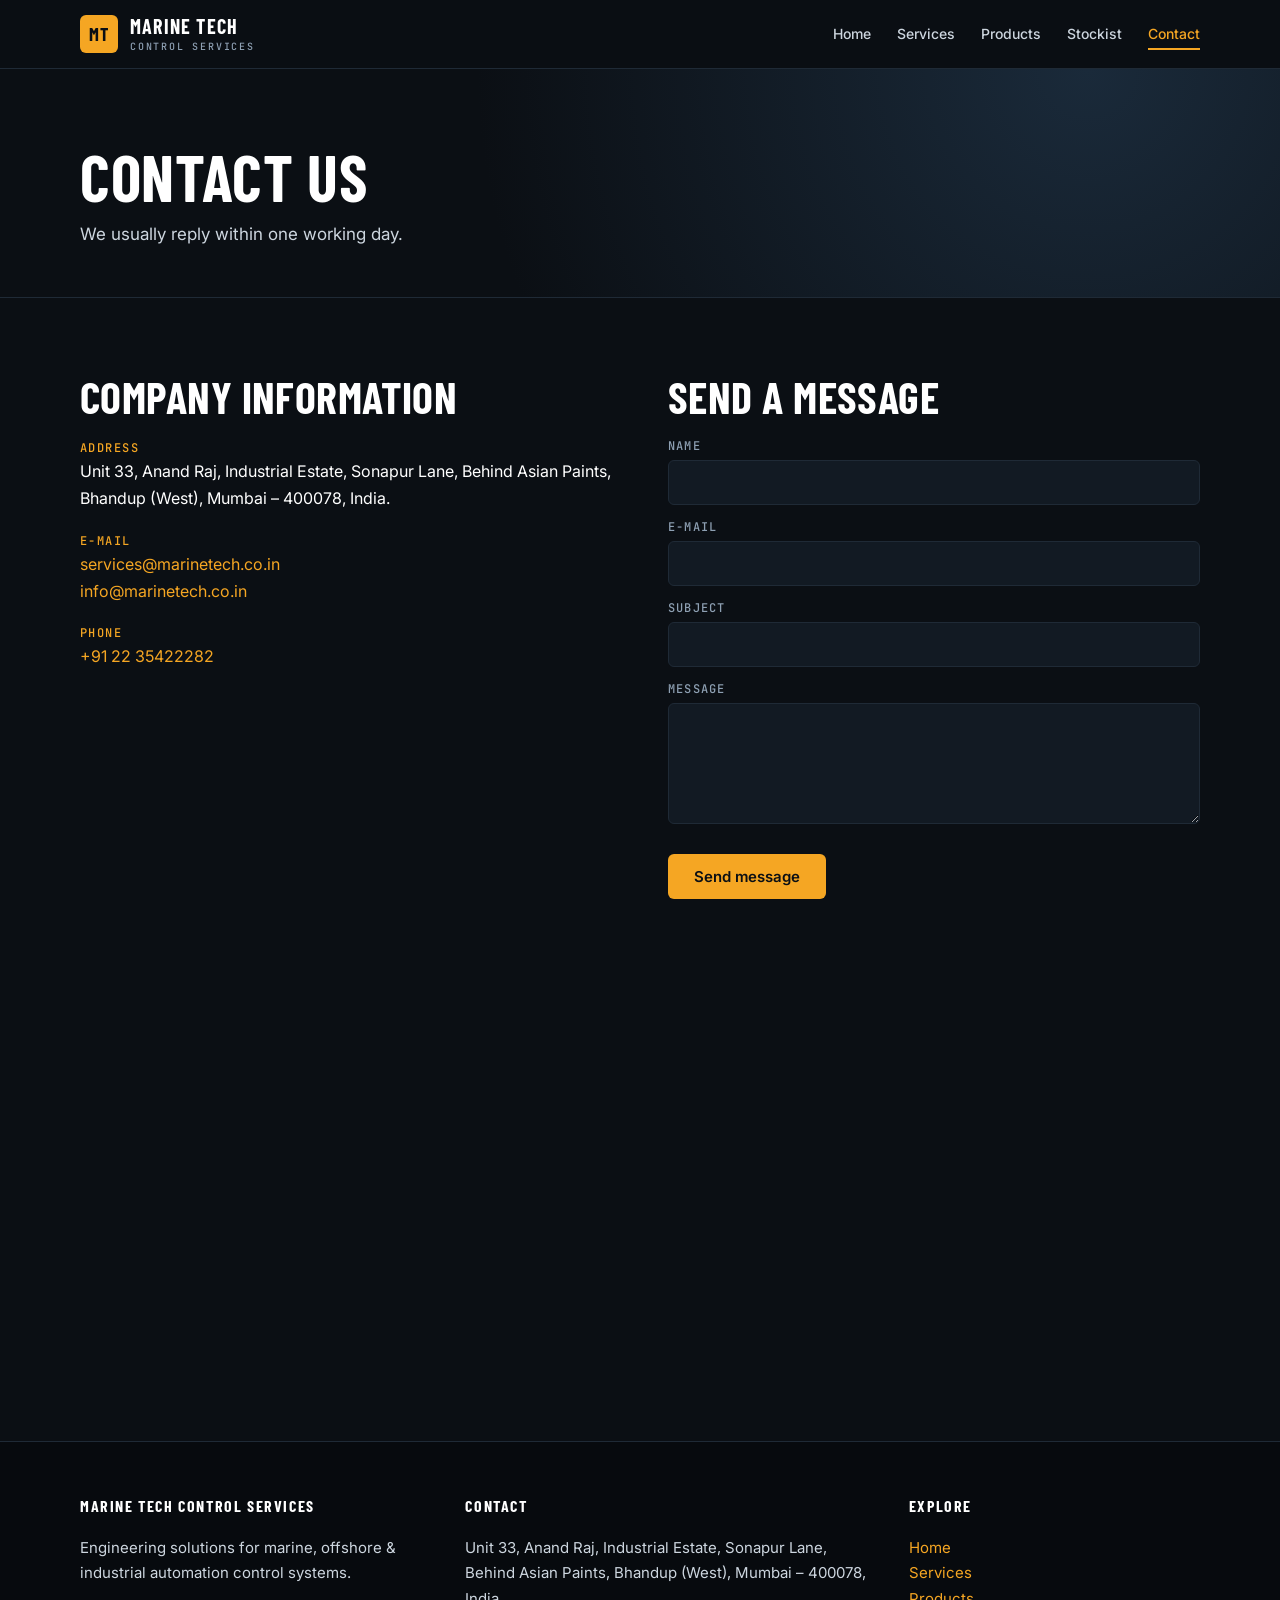
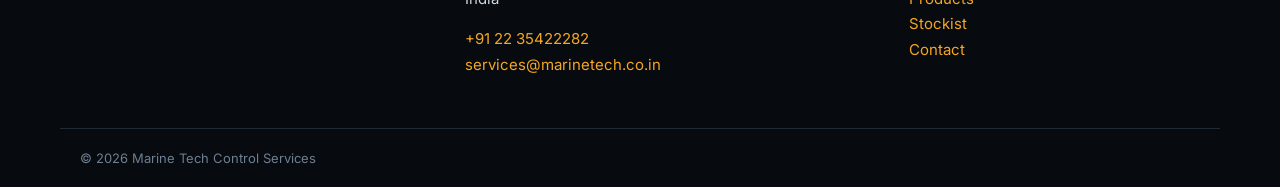
<file: contact.html>
<!DOCTYPE html><html lang="en"><head><meta charset="utf-8"><meta name="viewport" content="width=device-width,initial-scale=1">
<title>Contact | Marine Tech Control Services</title><meta name="description" content="Contact Marine Tech Control Services, Bhandup, Mumbai."><meta name="theme-color" content="#0b0f14">
<link rel="preconnect" href="https://fonts.googleapis.com"><link rel="preconnect" href="https://fonts.gstatic.com" crossorigin>
<link href="https://fonts.googleapis.com/css2?family=Barlow+Condensed:wght@600;700&family=Inter:wght@400;500;600&family=JetBrains+Mono:wght@500&display=swap" rel="stylesheet">
<link rel="stylesheet" href="style.css"></head><body>
<header class="hd"><div class="wrap bar"><a class="brand" href="index.html"><i>MT</i><span>MARINE TECH<small>Control Services</small></span></a>
<button class="burger" aria-label="Menu" onclick="document.body.classList.toggle('open')">☰</button><nav><a href="index.html">Home</a><a href="services.html">Services</a><a href="products.html">Products</a><a href="stockiest.html">Stockist</a><a href="contact.html" class=on>Contact</a></nav></div></header>
<section class="ph"><div class="wrap"><h1>Contact us</h1><p>We usually reply within one working day.</p></div></section><div class="wrap sec two"><div class="info"><h2>Company information</h2><h4>Address</h4><p>Unit 33, Anand Raj, Industrial Estate, Sonapur Lane, Behind Asian Paints, Bhandup (West), Mumbai – 400078, India.</p><h4>E-mail</h4><p><a href="mailto:services@marinetech.co.in">services@marinetech.co.in</a><br><a href="mailto:info@marinetech.co.in">info@marinetech.co.in</a></p><h4>Phone</h4><p><a href="tel:+912235422282">+91 22 35422282</a></p></div><div><h2>Send a message</h2><form id="cf" class="form" action="https://api.web3forms.com/submit" method="POST"><input type="hidden" name="access_key" value="f4846fa2-31b4-4c94-b7f6-869209d19561"><input type="hidden" name="subject" value="New enquiry from marinetech.co.in"><input type="checkbox" name="botcheck" style="display:none">
<label>Name<input name="name" required></label><label>E-mail<input name="email" type="email" required></label><label>Subject<input name="title"></label><label>Message<textarea name="message" rows="5" required></textarea></label><button class="btn" type="submit">Send message</button><p id="fs" role="status"></p></form></div></div>
<iframe class="map" title="Map" loading="lazy" src="https://www.google.com/maps/embed?pb=!1m16!1m12!1m3!1d7537.792873907982!2d72.93193817452116!3d19.156010048168085!2m3!1f0!2f0!3f0!3m2!1i1024!2i768!4f13.1!2m1!1sUnit%2033%2C%20Anand%20Raj%2C%20Industrial%20Estate%2C%20Sonapur%20Lane%2C%20Behind%20Asian%20Paints%2C%20Bhandup%20(West)%2C%20Mumbai-%20400078%20India.!5e0!3m2!1sen!2sin!4v1660251592884!5m2!1sen!2sin"></iframe>
<footer class="ft"><div class="wrap fg"><div><b>MARINE TECH CONTROL SERVICES</b><p>Engineering solutions for marine, offshore &amp; industrial automation control systems.</p></div>
<div><b>CONTACT</b><p>Unit 33, Anand Raj, Industrial Estate, Sonapur Lane, Behind Asian Paints, Bhandup (West), Mumbai – 400078, India</p><p><a href="tel:+912235422282">+91 22 35422282</a><br><a href="mailto:services@marinetech.co.in">services@marinetech.co.in</a></p></div>
<div><b>EXPLORE</b><p><a href="index.html">Home</a><br><a href="services.html">Services</a><br><a href="products.html">Products</a><br><a href="stockiest.html">Stockist</a><br><a href="contact.html">Contact</a></p></div></div>
<div class="wrap cp">© 2026 Marine Tech Control Services</div></footer><script src="main.js"></script></body></html>
</file>
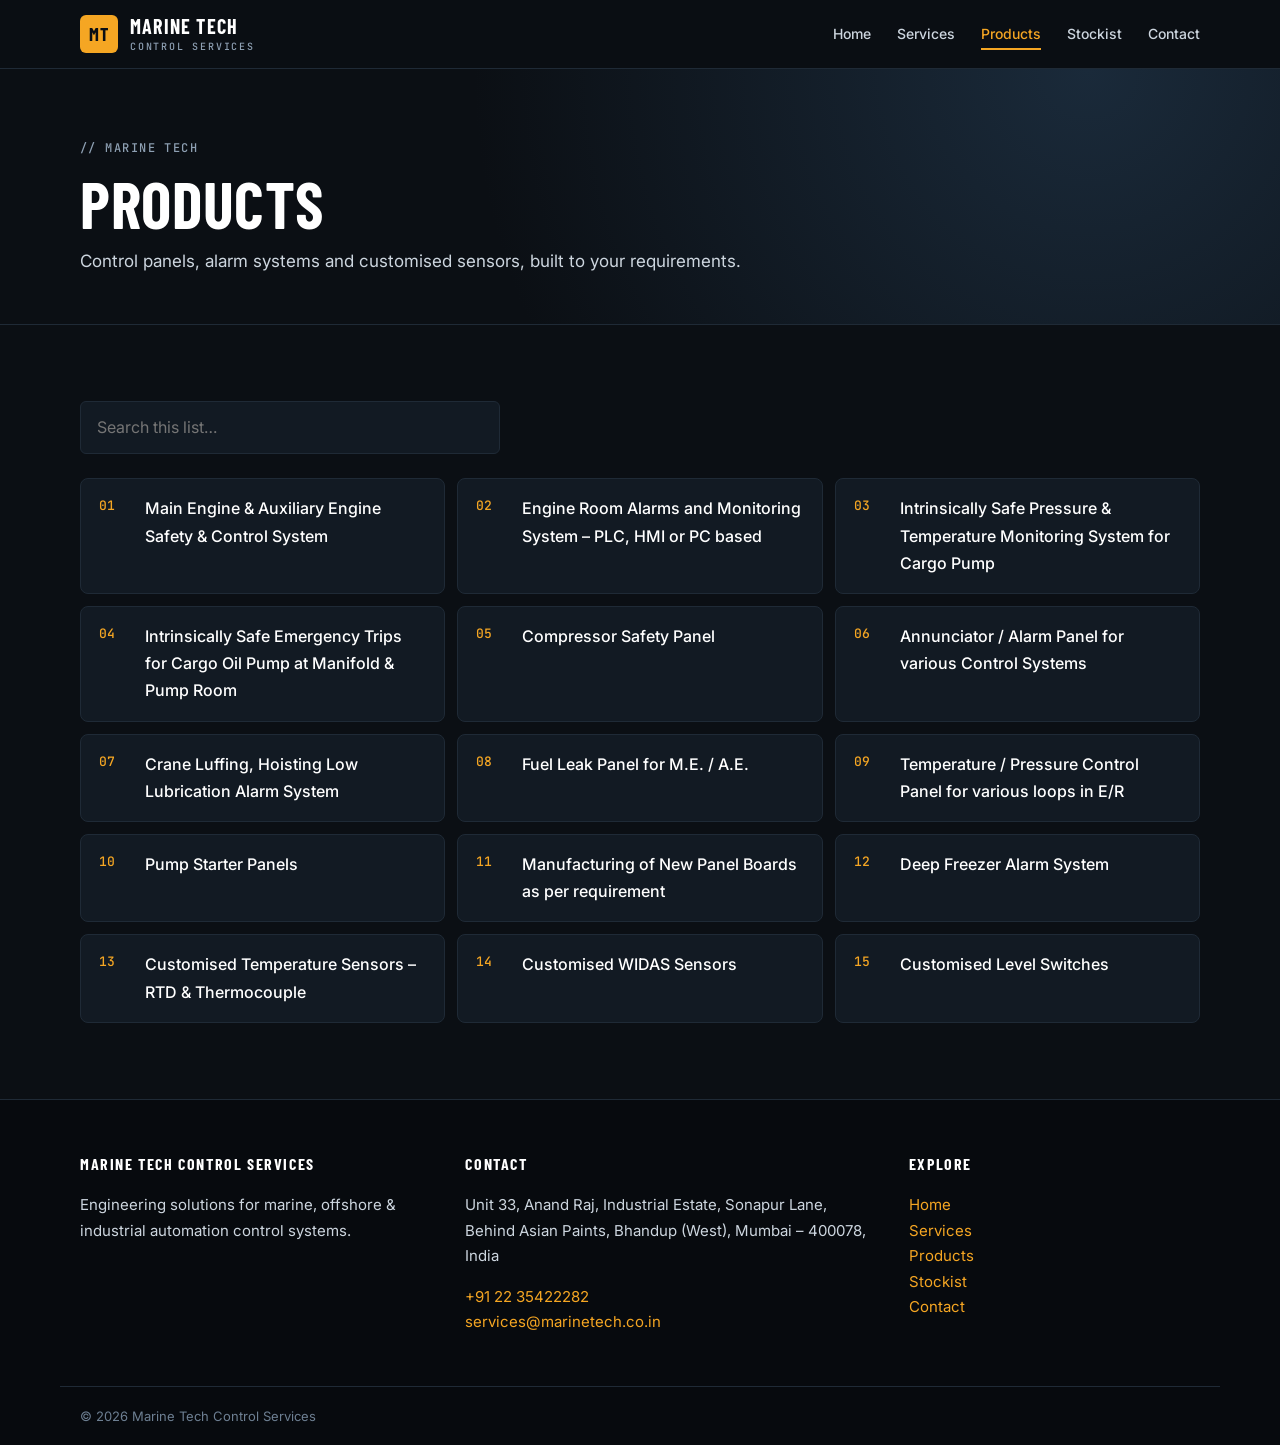
<file: products.html>
<!DOCTYPE html><html lang="en"><head><meta charset="utf-8"><meta name="viewport" content="width=device-width,initial-scale=1">
<title>Products | Marine Tech Control Services</title><meta name="description" content="Marine control panels, alarm systems and custom sensors."><meta name="theme-color" content="#0b0f14">
<link rel="preconnect" href="https://fonts.googleapis.com"><link rel="preconnect" href="https://fonts.gstatic.com" crossorigin>
<link href="https://fonts.googleapis.com/css2?family=Barlow+Condensed:wght@600;700&family=Inter:wght@400;500;600&family=JetBrains+Mono:wght@500&display=swap" rel="stylesheet">
<link rel="stylesheet" href="style.css"></head><body>
<header class="hd"><div class="wrap bar"><a class="brand" href="index.html"><i>MT</i><span>MARINE TECH<small>Control Services</small></span></a>
<button class="burger" aria-label="Menu" onclick="document.body.classList.toggle('open')">☰</button><nav><a href="index.html">Home</a><a href="services.html">Services</a><a href="products.html" class=on>Products</a><a href="stockiest.html">Stockist</a><a href="contact.html">Contact</a></nav></div></header>
<section class="ph"><div class="wrap"><span class="mono">// MARINE TECH</span><h1>Products</h1><p>Control panels, alarm systems and customised sensors, built to your requirements.</p></div></section><div class="wrap sec"><input id="q" class="search" type="search" placeholder="Search this list…" aria-label="Search"><ol class="grid"><li>Main Engine &amp; Auxiliary Engine Safety &amp; Control System</li><li>Engine Room Alarms and Monitoring System – PLC, HMI or PC based</li><li>Intrinsically Safe Pressure &amp; Temperature Monitoring System for Cargo Pump</li><li>Intrinsically Safe Emergency Trips for Cargo Oil Pump at Manifold &amp; Pump Room</li><li>Compressor Safety Panel</li><li>Annunciator / Alarm Panel for various Control Systems</li><li>Crane Luffing, Hoisting Low Lubrication Alarm System</li><li>Fuel Leak Panel for M.E. / A.E.</li><li>Temperature / Pressure Control Panel for various loops in E/R</li><li>Pump Starter Panels</li><li>Manufacturing of New Panel Boards as per requirement</li><li>Deep Freezer Alarm System</li><li>Customised Temperature Sensors – RTD &amp; Thermocouple</li><li>Customised WIDAS Sensors</li><li>Customised Level Switches</li></ol><p id="none" class="mono" hidden>No matches.</p></div>
<footer class="ft"><div class="wrap fg"><div><b>MARINE TECH CONTROL SERVICES</b><p>Engineering solutions for marine, offshore &amp; industrial automation control systems.</p></div>
<div><b>CONTACT</b><p>Unit 33, Anand Raj, Industrial Estate, Sonapur Lane, Behind Asian Paints, Bhandup (West), Mumbai – 400078, India</p><p><a href="tel:+912235422282">+91 22 35422282</a><br><a href="mailto:services@marinetech.co.in">services@marinetech.co.in</a></p></div>
<div><b>EXPLORE</b><p><a href="index.html">Home</a><br><a href="services.html">Services</a><br><a href="products.html">Products</a><br><a href="stockiest.html">Stockist</a><br><a href="contact.html">Contact</a></p></div></div>
<div class="wrap cp">© 2026 Marine Tech Control Services</div></footer><script src="main.js"></script></body></html>
</file>
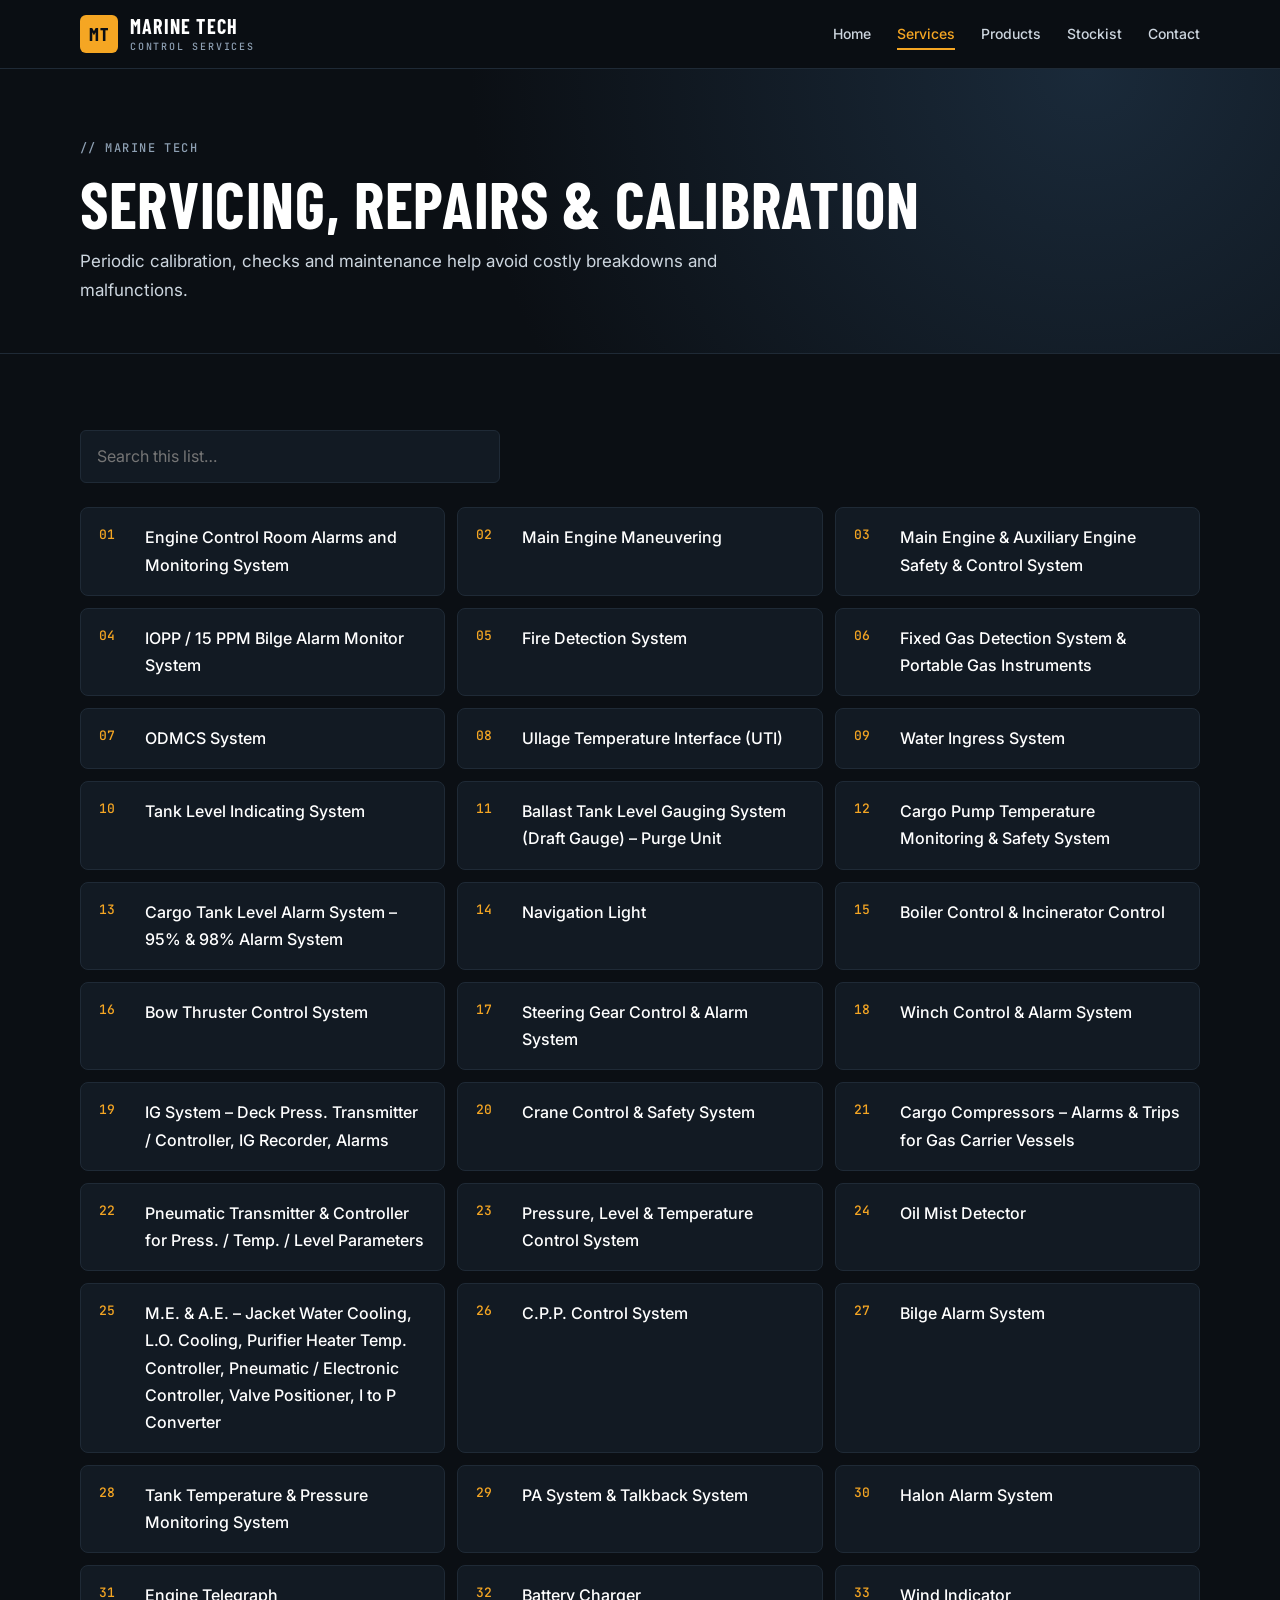
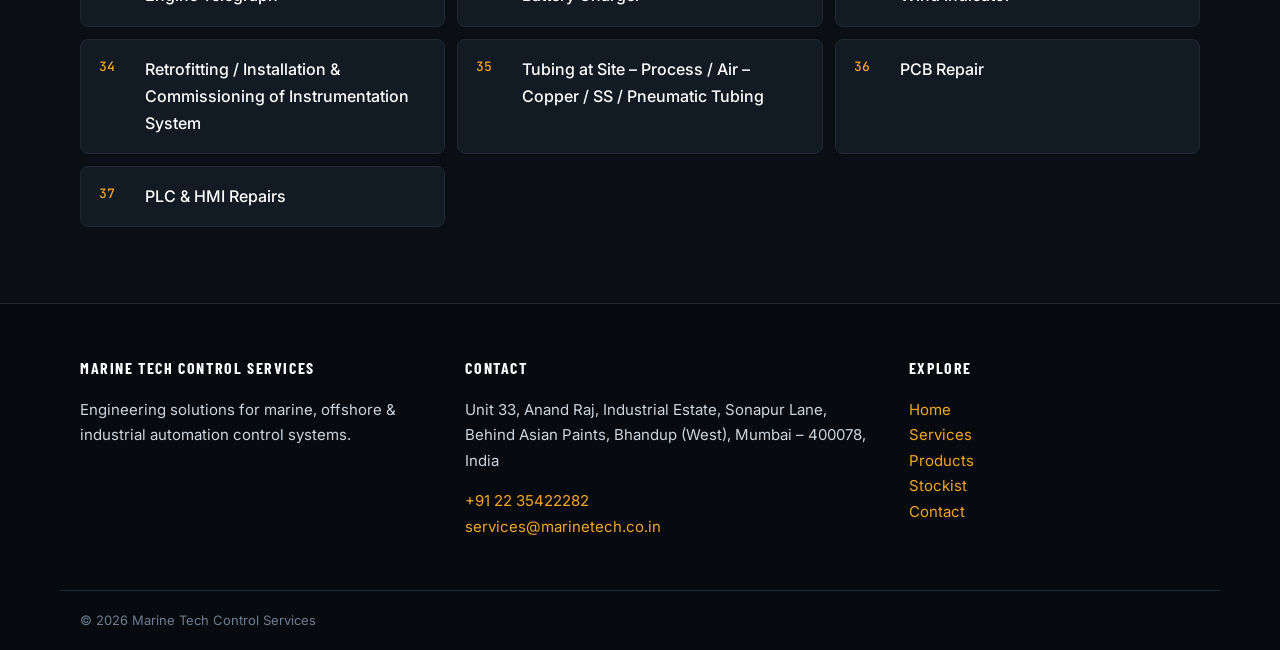
<file: services.html>
<!DOCTYPE html><html lang="en"><head><meta charset="utf-8"><meta name="viewport" content="width=device-width,initial-scale=1">
<title>Services | Marine Tech Control Services</title><meta name="description" content="Servicing, repair and calibration of marine and industrial automation systems."><meta name="theme-color" content="#0b0f14">
<link rel="preconnect" href="https://fonts.googleapis.com"><link rel="preconnect" href="https://fonts.gstatic.com" crossorigin>
<link href="https://fonts.googleapis.com/css2?family=Barlow+Condensed:wght@600;700&family=Inter:wght@400;500;600&family=JetBrains+Mono:wght@500&display=swap" rel="stylesheet">
<link rel="stylesheet" href="style.css"></head><body>
<header class="hd"><div class="wrap bar"><a class="brand" href="index.html"><i>MT</i><span>MARINE TECH<small>Control Services</small></span></a>
<button class="burger" aria-label="Menu" onclick="document.body.classList.toggle('open')">☰</button><nav><a href="index.html">Home</a><a href="services.html" class=on>Services</a><a href="products.html">Products</a><a href="stockiest.html">Stockist</a><a href="contact.html">Contact</a></nav></div></header>
<section class="ph"><div class="wrap"><span class="mono">// MARINE TECH</span><h1>Servicing, repairs &amp; calibration</h1><p>Periodic calibration, checks and maintenance help avoid costly breakdowns and malfunctions.</p></div></section><div class="wrap sec"><input id="q" class="search" type="search" placeholder="Search this list…" aria-label="Search"><ol class="grid"><li>Engine Control Room Alarms and Monitoring System</li><li>Main Engine Maneuvering</li><li>Main Engine &amp; Auxiliary Engine Safety &amp; Control System</li><li>IOPP / 15 PPM Bilge Alarm Monitor System</li><li>Fire Detection System</li><li>Fixed Gas Detection System &amp; Portable Gas Instruments</li><li>ODMCS System</li><li>Ullage Temperature Interface (UTI)</li><li>Water Ingress System</li><li>Tank Level Indicating System</li><li>Ballast Tank Level Gauging System (Draft Gauge) – Purge Unit</li><li>Cargo Pump Temperature Monitoring &amp; Safety System</li><li>Cargo Tank Level Alarm System – 95% &amp; 98% Alarm System</li><li>Navigation Light</li><li>Boiler Control &amp; Incinerator Control</li><li>Bow Thruster Control System</li><li>Steering Gear Control &amp; Alarm System</li><li>Winch Control &amp; Alarm System</li><li>IG System – Deck Press. Transmitter / Controller, IG Recorder, Alarms</li><li>Crane Control &amp; Safety System</li><li>Cargo Compressors – Alarms &amp; Trips for Gas Carrier Vessels</li><li>Pneumatic Transmitter &amp; Controller for Press. / Temp. / Level Parameters</li><li>Pressure, Level &amp; Temperature Control System</li><li>Oil Mist Detector</li><li>M.E. &amp; A.E. – Jacket Water Cooling, L.O. Cooling, Purifier Heater Temp. Controller, Pneumatic / Electronic Controller, Valve Positioner, I to P Converter</li><li>C.P.P. Control System</li><li>Bilge Alarm System</li><li>Tank Temperature &amp; Pressure Monitoring System</li><li>PA System &amp; Talkback System</li><li>Halon Alarm System</li><li>Engine Telegraph</li><li>Battery Charger</li><li>Wind Indicator</li><li>Retrofitting / Installation &amp; Commissioning of Instrumentation System</li><li>Tubing at Site – Process / Air – Copper / SS / Pneumatic Tubing</li><li>PCB Repair</li><li>PLC &amp; HMI Repairs</li></ol><p id="none" class="mono" hidden>No matches.</p></div>
<footer class="ft"><div class="wrap fg"><div><b>MARINE TECH CONTROL SERVICES</b><p>Engineering solutions for marine, offshore &amp; industrial automation control systems.</p></div>
<div><b>CONTACT</b><p>Unit 33, Anand Raj, Industrial Estate, Sonapur Lane, Behind Asian Paints, Bhandup (West), Mumbai – 400078, India</p><p><a href="tel:+912235422282">+91 22 35422282</a><br><a href="mailto:services@marinetech.co.in">services@marinetech.co.in</a></p></div>
<div><b>EXPLORE</b><p><a href="index.html">Home</a><br><a href="services.html">Services</a><br><a href="products.html">Products</a><br><a href="stockiest.html">Stockist</a><br><a href="contact.html">Contact</a></p></div></div>
<div class="wrap cp">© 2026 Marine Tech Control Services</div></footer><script src="main.js"></script></body></html>
</file>
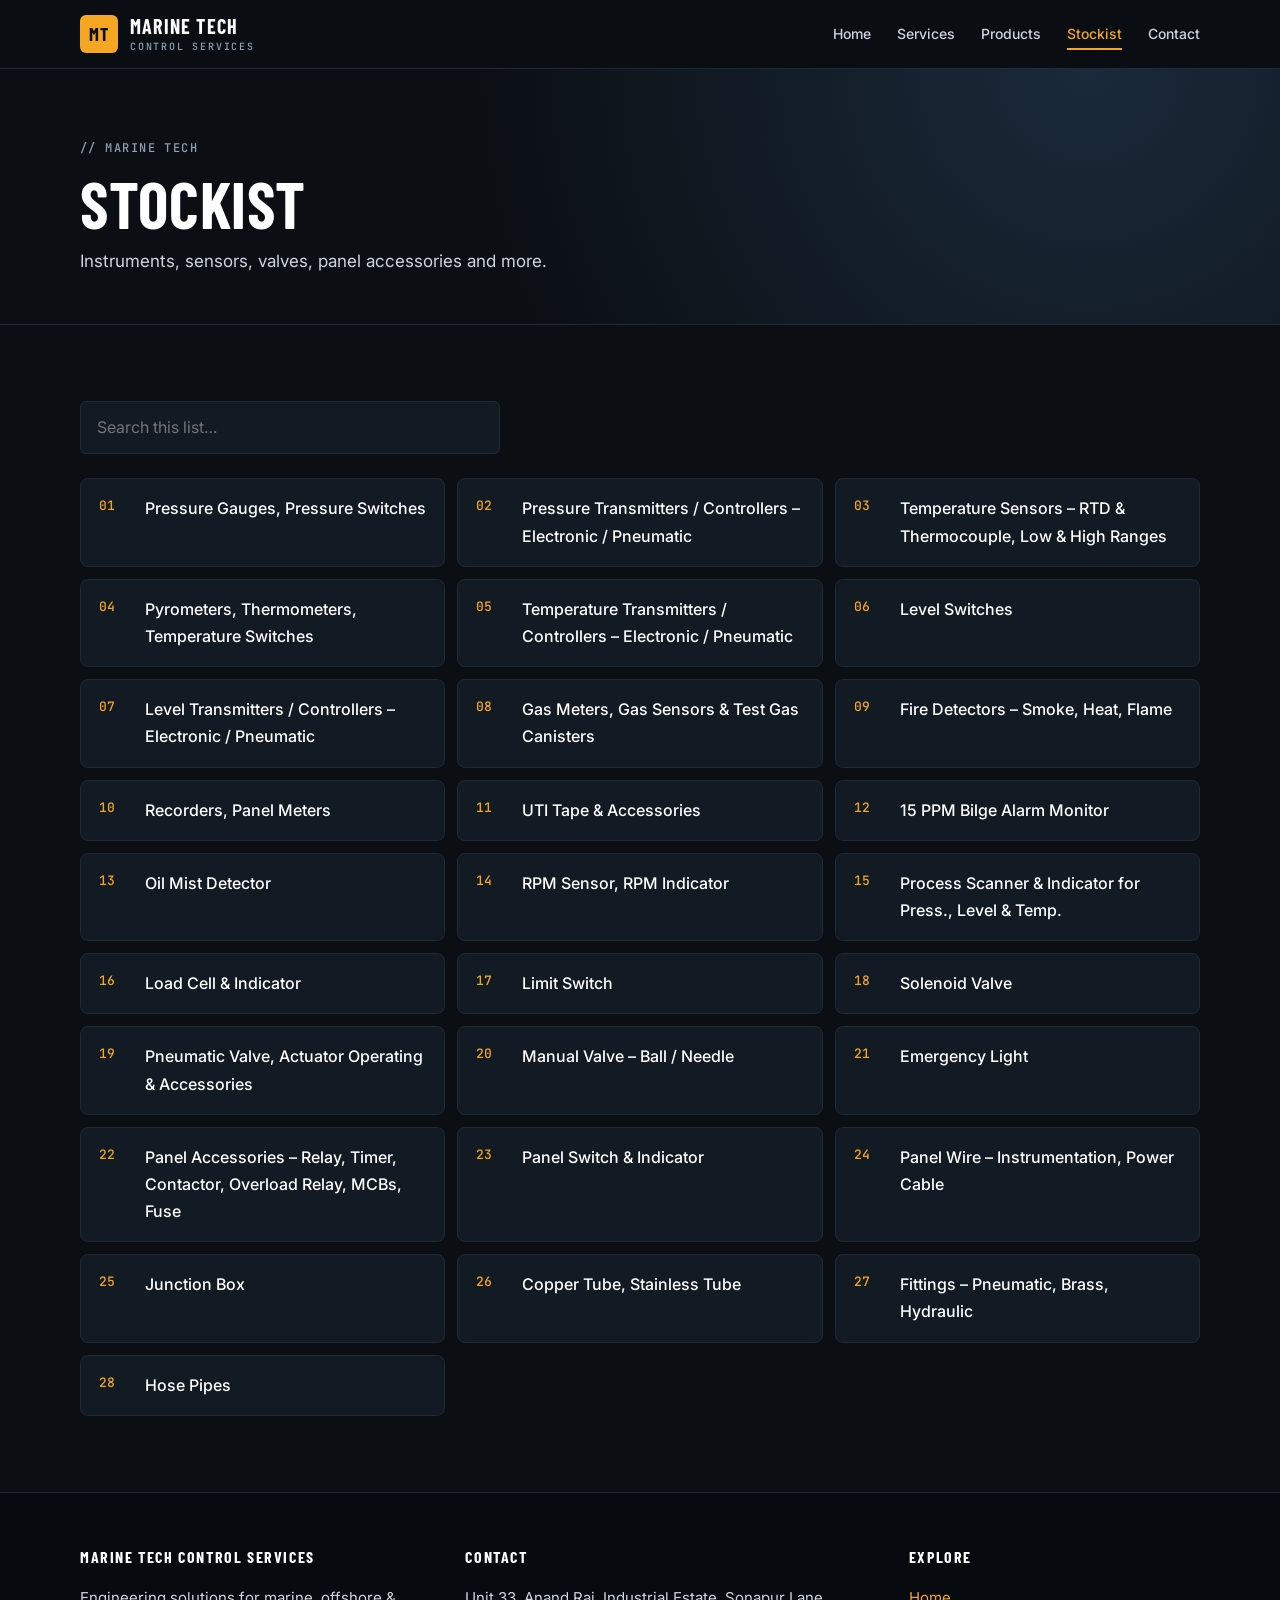
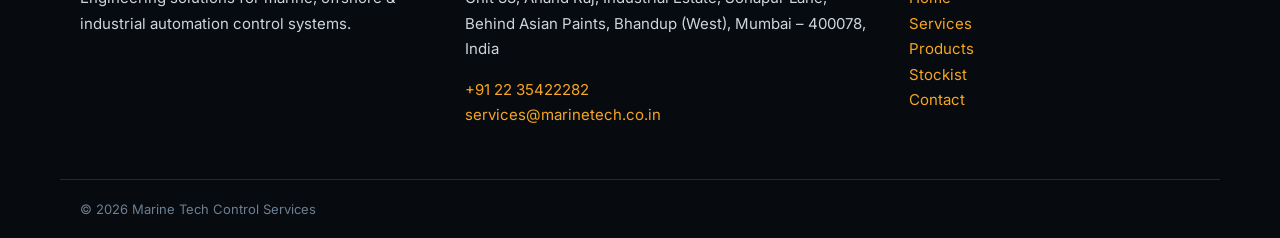
<file: stockiest.html>
<!DOCTYPE html><html lang="en"><head><meta charset="utf-8"><meta name="viewport" content="width=device-width,initial-scale=1">
<title>Stockist | Marine Tech Control Services</title><meta name="description" content="Stockist of marine and industrial instrumentation."><meta name="theme-color" content="#0b0f14">
<link rel="preconnect" href="https://fonts.googleapis.com"><link rel="preconnect" href="https://fonts.gstatic.com" crossorigin>
<link href="https://fonts.googleapis.com/css2?family=Barlow+Condensed:wght@600;700&family=Inter:wght@400;500;600&family=JetBrains+Mono:wght@500&display=swap" rel="stylesheet">
<link rel="stylesheet" href="style.css"></head><body>
<header class="hd"><div class="wrap bar"><a class="brand" href="index.html"><i>MT</i><span>MARINE TECH<small>Control Services</small></span></a>
<button class="burger" aria-label="Menu" onclick="document.body.classList.toggle('open')">☰</button><nav><a href="index.html">Home</a><a href="services.html">Services</a><a href="products.html">Products</a><a href="stockiest.html" class=on>Stockist</a><a href="contact.html">Contact</a></nav></div></header>
<section class="ph"><div class="wrap"><span class="mono">// MARINE TECH</span><h1>Stockist</h1><p>Instruments, sensors, valves, panel accessories and more.</p></div></section><div class="wrap sec"><input id="q" class="search" type="search" placeholder="Search this list…" aria-label="Search"><ol class="grid"><li>Pressure Gauges, Pressure Switches</li><li>Pressure Transmitters / Controllers – Electronic / Pneumatic</li><li>Temperature Sensors – RTD &amp; Thermocouple, Low &amp; High Ranges</li><li>Pyrometers, Thermometers, Temperature Switches</li><li>Temperature Transmitters / Controllers – Electronic / Pneumatic</li><li>Level Switches</li><li>Level Transmitters / Controllers – Electronic / Pneumatic</li><li>Gas Meters, Gas Sensors &amp; Test Gas Canisters</li><li>Fire Detectors – Smoke, Heat, Flame</li><li>Recorders, Panel Meters</li><li>UTI Tape &amp; Accessories</li><li>15 PPM Bilge Alarm Monitor</li><li>Oil Mist Detector</li><li>RPM Sensor, RPM Indicator</li><li>Process Scanner &amp; Indicator for Press., Level &amp; Temp.</li><li>Load Cell &amp; Indicator</li><li>Limit Switch</li><li>Solenoid Valve</li><li>Pneumatic Valve, Actuator Operating &amp; Accessories</li><li>Manual Valve – Ball / Needle</li><li>Emergency Light</li><li>Panel Accessories – Relay, Timer, Contactor, Overload Relay, MCBs, Fuse</li><li>Panel Switch &amp; Indicator</li><li>Panel Wire – Instrumentation, Power Cable</li><li>Junction Box</li><li>Copper Tube, Stainless Tube</li><li>Fittings – Pneumatic, Brass, Hydraulic</li><li>Hose Pipes</li></ol><p id="none" class="mono" hidden>No matches.</p></div>
<footer class="ft"><div class="wrap fg"><div><b>MARINE TECH CONTROL SERVICES</b><p>Engineering solutions for marine, offshore &amp; industrial automation control systems.</p></div>
<div><b>CONTACT</b><p>Unit 33, Anand Raj, Industrial Estate, Sonapur Lane, Behind Asian Paints, Bhandup (West), Mumbai – 400078, India</p><p><a href="tel:+912235422282">+91 22 35422282</a><br><a href="mailto:services@marinetech.co.in">services@marinetech.co.in</a></p></div>
<div><b>EXPLORE</b><p><a href="index.html">Home</a><br><a href="services.html">Services</a><br><a href="products.html">Products</a><br><a href="stockiest.html">Stockist</a><br><a href="contact.html">Contact</a></p></div></div>
<div class="wrap cp">© 2026 Marine Tech Control Services</div></footer><script src="main.js"></script></body></html>
</file>
<file: style.css>
:root{--bg:#0b0f14;--p:#121a23;--l:#1f2a36;--a:#f5a623;--tx:#cdd6df;--w:#fff}
*{box-sizing:border-box}html{scroll-behavior:smooth}body{margin:0;font:16px/1.7 Inter,system-ui,sans-serif;color:var(--tx);background:var(--bg)}a{color:var(--a);text-decoration:none}img{max-width:100%}[hidden]{display:none!important}
h1,h2{font-family:"Barlow Condensed",Impact,sans-serif;color:var(--w);text-transform:uppercase;letter-spacing:.01em;line-height:1.05;margin:0}h2{font-size:clamp(30px,4vw,44px);margin-bottom:18px}
.mono{font:500 12px "JetBrains Mono",monospace;letter-spacing:.12em;color:#8ea0b3}.amb{color:var(--a)}.wrap{max-width:1160px;margin:0 auto;padding:0 20px}
.hd{position:sticky;top:0;z-index:9;background:rgba(11,15,20,.92);backdrop-filter:blur(8px);border-bottom:1px solid var(--l)}.bar{display:flex;align-items:center;justify-content:space-between;height:68px}
.brand{display:flex;align-items:center;gap:12px;color:var(--w);font:700 20px/1 "Barlow Condensed",sans-serif;letter-spacing:.06em}.brand i{font-style:normal;background:var(--a);color:#0b0f14;width:38px;height:38px;display:grid;place-items:center;border-radius:6px;font-size:18px}.brand small{display:block;font:500 10px "JetBrains Mono",monospace;color:#8ea0b3;letter-spacing:.18em;text-transform:uppercase;margin-top:4px}
nav a{color:var(--tx);font-weight:500;font-size:14px;margin-left:26px;padding:6px 0;border-bottom:2px solid transparent}nav a:hover,nav a.on{color:var(--a);border-color:var(--a)}.burger{display:none;background:none;border:0;font-size:26px;color:var(--w)}
.hero{background:linear-gradient(90deg,#0b0f14 30%,rgba(11,15,20,.55)),url(assets/hero.jpg) center/cover;padding:96px 0 84px;border-bottom:1px solid var(--l)}.hg{display:grid;grid-template-columns:1.5fr 1fr;gap:40px;align-items:center}
.hero h1{font-size:clamp(44px,7vw,84px);margin:14px 0 18px}.hero em{font-style:normal;color:var(--a)}.hero p{max-width:600px;font-size:18px}.gauge{width:100%;max-width:300px;justify-self:center}
.btn{display:inline-block;background:var(--a);color:#0b0f14;padding:13px 26px;border-radius:6px;font:600 15px Inter,sans-serif;border:0;cursor:pointer;margin:12px 12px 0 0}.btn:hover{background:#ffb93f}.btn.ghost{background:transparent;color:var(--w);border:1.5px solid #3a4b5e}.btn.ghost:hover{border-color:var(--a);background:transparent}
.tiles{display:grid;grid-template-columns:repeat(4,1fr);gap:1px;background:var(--l);border:1px solid var(--l);margin-top:-36px;position:relative;border-radius:10px;overflow:hidden;padding:0}.tiles a{background:var(--p);padding:26px 22px;color:var(--tx);transition:.2s}.tiles a:hover{background:#18222e}.tiles b{display:block;font:700 26px "Barlow Condensed",sans-serif;color:var(--w);text-transform:uppercase;margin:6px 0 4px}.tiles p{margin:0;font-size:14px;color:#8ea0b3}
.sec{padding:76px 20px}.two{display:grid;grid-template-columns:1fr 1fr;gap:56px}.spec{border-left:2px solid var(--a);padding-left:28px}.band{background:var(--p);border-block:1px solid var(--l);padding:46px 0}.chips{display:flex;flex-wrap:wrap;gap:10px;margin-top:16px}.chips span{border:1px solid #2c3b4b;padding:7px 16px;border-radius:4px;color:var(--w);font:500 13px "JetBrains Mono",monospace}
.gal{display:grid;grid-template-columns:repeat(3,1fr);gap:16px}.gal img{width:100%;aspect-ratio:1;object-fit:contain;background:#fff;border-radius:10px;padding:14px}.vis{background:var(--a);padding:70px 0;text-align:center}.vis .mono{color:#0b0f14}blockquote{font:700 clamp(26px,4vw,42px)/1.15 "Barlow Condensed",sans-serif;text-transform:uppercase;color:#0b0f14;max-width:900px;margin:12px auto 0}
.ph{padding:64px 0 48px;border-bottom:1px solid var(--l);background:radial-gradient(circle at 85% 0,#1a2a3a,transparent 55%)}.ph h1{font-size:clamp(38px,6vw,64px);margin:10px 0}.ph p{max-width:700px;margin:0;font-size:17px}
.search{width:100%;max-width:420px;margin-bottom:24px;padding:12px 16px;background:var(--p);border:1px solid var(--l);border-radius:6px;color:var(--w);font:inherit}.search:focus,.form input:focus,.form textarea:focus{outline:2px solid var(--a)}
.grid{list-style:none;counter-reset:c;margin:0;padding:0;display:grid;grid-template-columns:repeat(auto-fill,minmax(330px,1fr));gap:12px}.grid li{counter-increment:c;background:var(--p);border:1px solid var(--l);border-radius:8px;padding:16px 18px 16px 64px;position:relative;color:var(--w);font-weight:500}
.grid li:before{content:counter(c,decimal-leading-zero);position:absolute;left:18px;top:18px;font:500 13px "JetBrains Mono",monospace;color:var(--a)}.grid li:hover{border-color:var(--a)}
.info h4{margin:20px 0 2px;color:var(--a);font:500 12px "JetBrains Mono",monospace;letter-spacing:.12em;text-transform:uppercase}.info p{margin:0;color:var(--w)}.form{display:grid;gap:14px}.form label{font:500 12px "JetBrains Mono",monospace;letter-spacing:.1em;text-transform:uppercase;color:#8ea0b3}
.form input,.form textarea{width:100%;margin-top:6px;padding:12px;background:var(--p);border:1px solid var(--l);border-radius:6px;color:var(--w);font:15px Inter,sans-serif}.form .btn{justify-self:start}
.map{width:100%;height:420px;border:0;display:block;filter:invert(.92) hue-rotate(180deg) grayscale(.5)}.ft{background:#070a0e;border-top:1px solid var(--l);padding-top:52px;font-size:15px}.ft b{color:var(--w);font:700 16px "Barlow Condensed",sans-serif;letter-spacing:.1em}.fg{display:grid;grid-template-columns:1.2fr 1.4fr 1fr;gap:36px}.cp{border-top:1px solid var(--l);margin-top:36px;padding:18px 20px;font-size:13px;color:#6d7f92}
@media(max-width:860px){.two,.fg,.hg{grid-template-columns:1fr}.gauge{display:none}.tiles{grid-template-columns:1fr 1fr}.gal{grid-template-columns:repeat(2,1fr)}.burger{display:block}nav{display:none;position:absolute;top:68px;left:0;right:0;background:var(--bg);padding:8px 20px 16px;border-bottom:1px solid var(--l)}.open nav{display:block}nav a{display:block;margin:0;padding:10px 0}.hero{padding:64px 0}}.modal{position:fixed;inset:0;z-index:99;background:rgba(5,8,12,.78);display:grid;place-items:center;padding:20px;animation:f .2s}.box{background:var(--p);border:1px solid var(--l);border-radius:14px;max-width:420px;width:100%;padding:34px 28px;text-align:center;animation:u .25s}.box h3{font:700 30px "Barlow Condensed",sans-serif;text-transform:uppercase;color:var(--w);margin:14px 0 6px}.box p{margin:0 0 6px}.ic{width:64px;height:64px;border-radius:50%;margin:0 auto;display:grid;place-items:center;font-size:32px;font-weight:700;color:#0b0f14}.ok .ic{background:#34d399}.err .ic{background:#f87171}.form .btn:disabled{opacity:.6;cursor:wait}@keyframes f{from{opacity:0}}@keyframes u{from{transform:translateY(14px);opacity:0}}
.hero{padding:48px 0 76px;min-height:calc(100vh - 104px);min-height:calc(100svh - 104px);display:flex;align-items:center}.hero>.wrap{width:100%}.hero h1{font-size:clamp(40px,min(5.4vw,9vh),72px);margin:12px 0 16px}.hero p{font-size:clamp(16px,2.4vh,18px)}
@media(max-width:860px){.hero{min-height:0;padding:44px 0 70px}.hero h1{font-size:clamp(36px,10vw,48px)}}
.gauge .needle{transform-box:view-box;transform-origin:110px 110px;transform:rotate(-48deg);animation:sweep 10s ease-in-out 1 forwards}
@keyframes sweep{0%{transform:rotate(-135deg)}12%{transform:rotate(100deg)}24%{transform:rotate(-100deg)}36%{transform:rotate(70deg)}48%{transform:rotate(-60deg)}60%{transform:rotate(40deg)}72%{transform:rotate(-20deg)}84%{transform:rotate(-70deg)}92%{transform:rotate(-30deg)}100%{transform:rotate(-48deg)}}
.gauge .t1{animation:t1 10s linear 1 forwards}.gauge .t2{opacity:0;animation:t2 .5s ease 10s 1 forwards}
@keyframes t1{0%,96%{opacity:1}100%{opacity:0}}@keyframes t2{to{opacity:1}}
@media(prefers-reduced-motion:reduce){.gauge .needle,.gauge .t1,.gauge .t2{animation:none}.gauge .t1{opacity:0}.gauge .t2{opacity:1}}
.vids{display:grid;grid-template-columns:repeat(2,1fr);gap:22px;margin-top:8px}.vid{margin:0}.vid video{display:block;width:100%;aspect-ratio:16/9;object-fit:cover;border:1px solid var(--l);border-radius:12px;background:#121a23}
@media(max-width:860px){.vids{grid-template-columns:1fr}}
</file>
